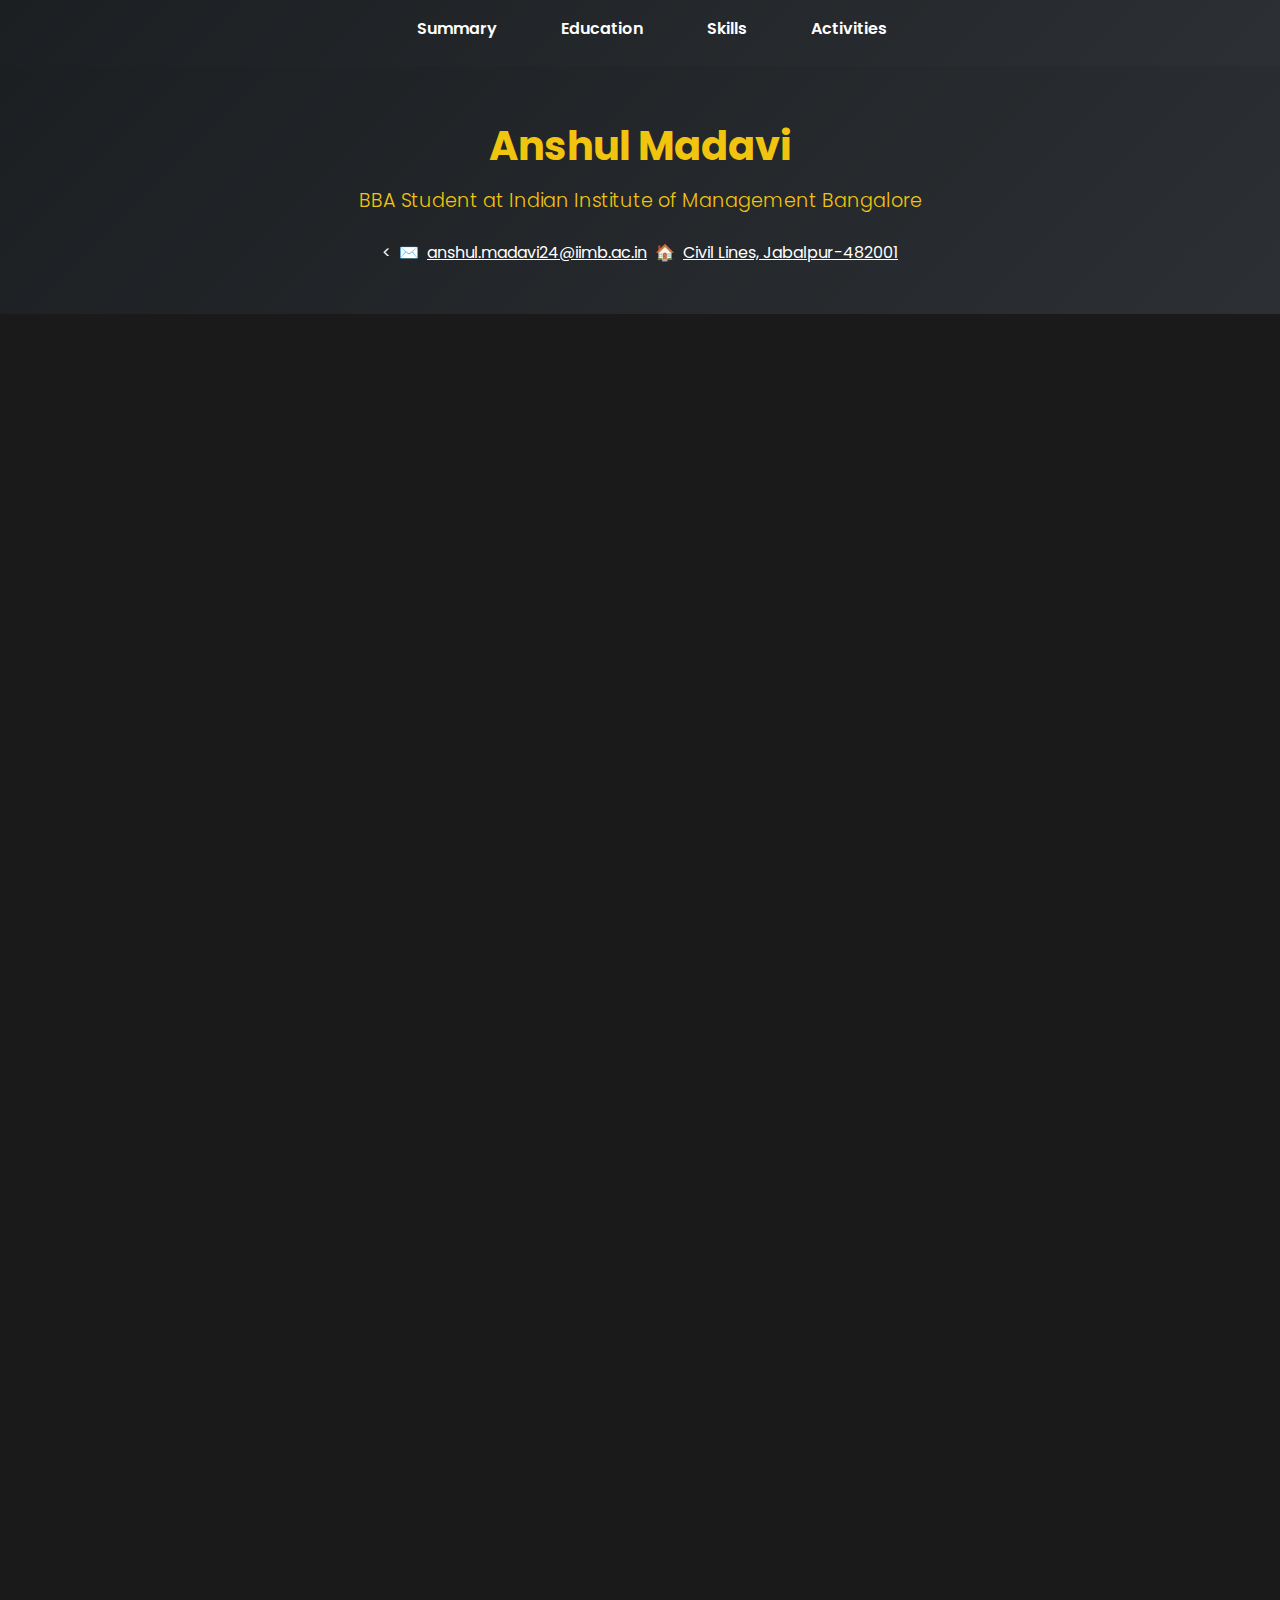
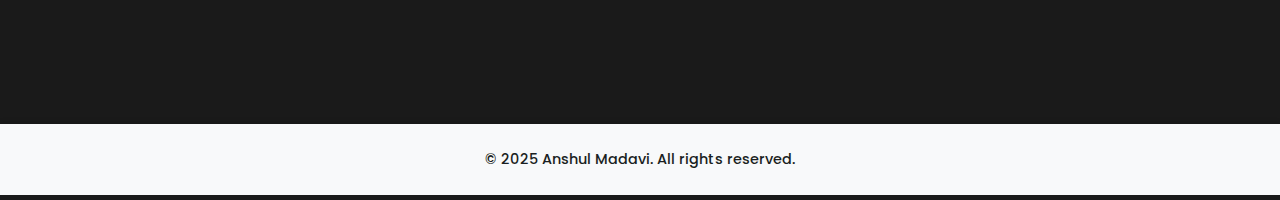
<file: index.html>
<!DOCTYPE html>
<html lang="en">
<head>
  <meta charset="UTF-8" />
  <meta name="viewport" content="width=device-width, initial-scale=1.0"/>
  <title>Anshul Madavi | BBA Student at IIM Bangalore</title>
  <link href="https://fonts.googleapis.com/css2?family=Poppins:wght@300;400;600;700&display=swap" rel="stylesheet"/>
  <link rel="stylesheet" href="styles.css">
  
</head>
<body>

  <nav>
    <ul>
      <li><a href="#summary">Summary</a></li>
      <li><a href="#education">Education</a></li>
      <li><a href="#skills">Skills</a></li>
      <li><a href="#extracurricular">Activities</a></li>
    </ul>
  </nav>

  <header>
    <div class="header-content">
      <h1>Anshul Madavi</h1>
      <p class="tagline">BBA Student at Indian Institute of Management Bangalore</p>
      <div class="contact-info">
    <div class="contact-item">
        <
    <div class="contact-item">
        <span>✉️</span>
        <a href="mailto:anshul.madavi24@iimb.ac.in" style="color: white; text-decoration: underline;">anshul.madavi24@iimb.ac.in</a>
    </div>
    <div class="contact-item">
        <span>🏠</span>
        <a href="https://www.google.com/maps?q=Civil+Lines,+Jabalpur-482001" target="_blank" style="color: white; text-decoration: underline;">
           Civil Lines, Jabalpur-482001
        </a>
    </div>
</div>
  </header>

  <main class="container">
    <section id="summary">
      <h2>Professional Summary</h2>
      <div class="summary">
        <p>First-year BBA student at IIM Bangalore with a strong academic background and demonstrated leadership skills. Passionate about business analytics, financial management, and organizational leadership. Proven ability to manage teams, solve problems creatively, and communicate effectively across diverse groups.</p>
        <p>Seeking opportunities to apply analytical skills and business acumen through internships and academic projects while continuing to develop expertise in business administration.</p>
      </div>
    </section>

    <section id="education">
      <h2>Education</h2>
      <div class="education-item">
        <div class="item-header">
          <span class="item-title">Bachelor of Business Administration (BBA)</span>
          <span class="item-date">2024 - Present</span>
        </div>
        <div class="item-subtitle">Indian Institute of Management Bangalore</div>
      </div>
      <div class="education-item">
        <div class="item-header">
          <span class="item-title">Class XII (CBSE)</span>
          <span class="item-date">2024</span>
        </div>
        <div class="item-subtitle">St. Aloysius Sr. Sec. School, Jabalpur</div>
        <p>Percentage: 78%</p>
      </div>
      <div class="education-item">
        <div class="item-header">
          <span class="item-title">Class X (CBSE)</span>
          <span class="item-date">2022</span>
        </div>
        <div class="item-subtitle">St. Aloysius Sr. Sec. School, Jabalpur</div>
        <p>Percentage: 78.6%</p>
      </div>
    </section>

    <section id="skills">
      <h2>Skills</h2>
      <div class="skills-container">
        <span class="skill">Communication</span>
        <span class="skill">Critical Thinking</span>
        <span class="skill">Adaptability</span>
        <span class="skill">Team Leadership</span>
        <span class="skill">Conflict Resolution</span>
        <span class="skill">Problem Solving</span>
        <span class="skill">Negotiation</span>
        <span class="skill">Business Analysis</span>
      </div>
    </section>

    <section id="extracurricular">
      <h2>Extracurricular Activities</h2>
      <div class="experience-item">
        <div class="item-header">
          <span class="item-title">Sports</span>
          <span class="item-date">2023</span>
        </div>
        <ul>
          <li>Selected in school Handball team</li>
          <li>Active participation in Football, Cricket, and Badminton</li>
        </ul>
      </div>
      <div class="experience-item">
        <div class="item-header">
          <span class="item-title">Music & Arts</span>
          <span class="item-date">2019-2023</span>
        </div>
        <ul>
          <li>Member of school Band</li>
          <li>Winner of School Patriotic Competition</li>
        </ul>
      </div>
      <div class="experience-item">
        <div class="item-header">
          <span class="item-title">Social Impact</span>
          <span class="item-date">2023</span>
        </div>
        <ul>
          <li>Volunteered for school donation drive during Diwali festival</li>
          <li>Collected and distributed essential food items to underprivileged families</li>
        </ul>
      </div>
    </section>
    <section id="languages">
    <h2>Languages</h2>
    <ul>
        <li>Hindi – Native proficiency</li>
        <li>English – Professional proficiency</li>
    </ul>
</section>
<section id="interests">
    <h2>Interests</h2>
    <ul>
        <li>Travelling</li>
        <li>Watching movies and web series</li>
        <li>Chess</li>
        <li>Ad Analysis</li>
    </ul>
</section>
  </main>
  <section id="connect">
    <h2>Let's Connect</h2>
    <form action="https://formspree.io/f/mwkgepgv" method="POST" class="connect-form">
        <div class="form-group">
            <label for="name">Name</label>
            <input type="text" name="name" id="name" required>
        </div>
        <div class="form-group">
            <label for="email">Email</label>
            <input type="email" name="_replyto" id="email" required>
        </div>
        <div class="form-group">
            <label for="phone">Phone Number</label>
            <input type="tel" name="phone" id="phone">
        </div>
        <div class="form-group">
            <label for="message">Message</label>
            <textarea name="message" id="message" rows="5" required></textarea>
        </div>
        <button type="submit" class="submit-btn">Send Message</button>
    </form>
</section>
  <footer>
    <div class="footer-content">
        <p>&copy; 2025 Anshul Madavi. All rights reserved.</p>
    </div>
</footer>
</body>
</html>
</file>
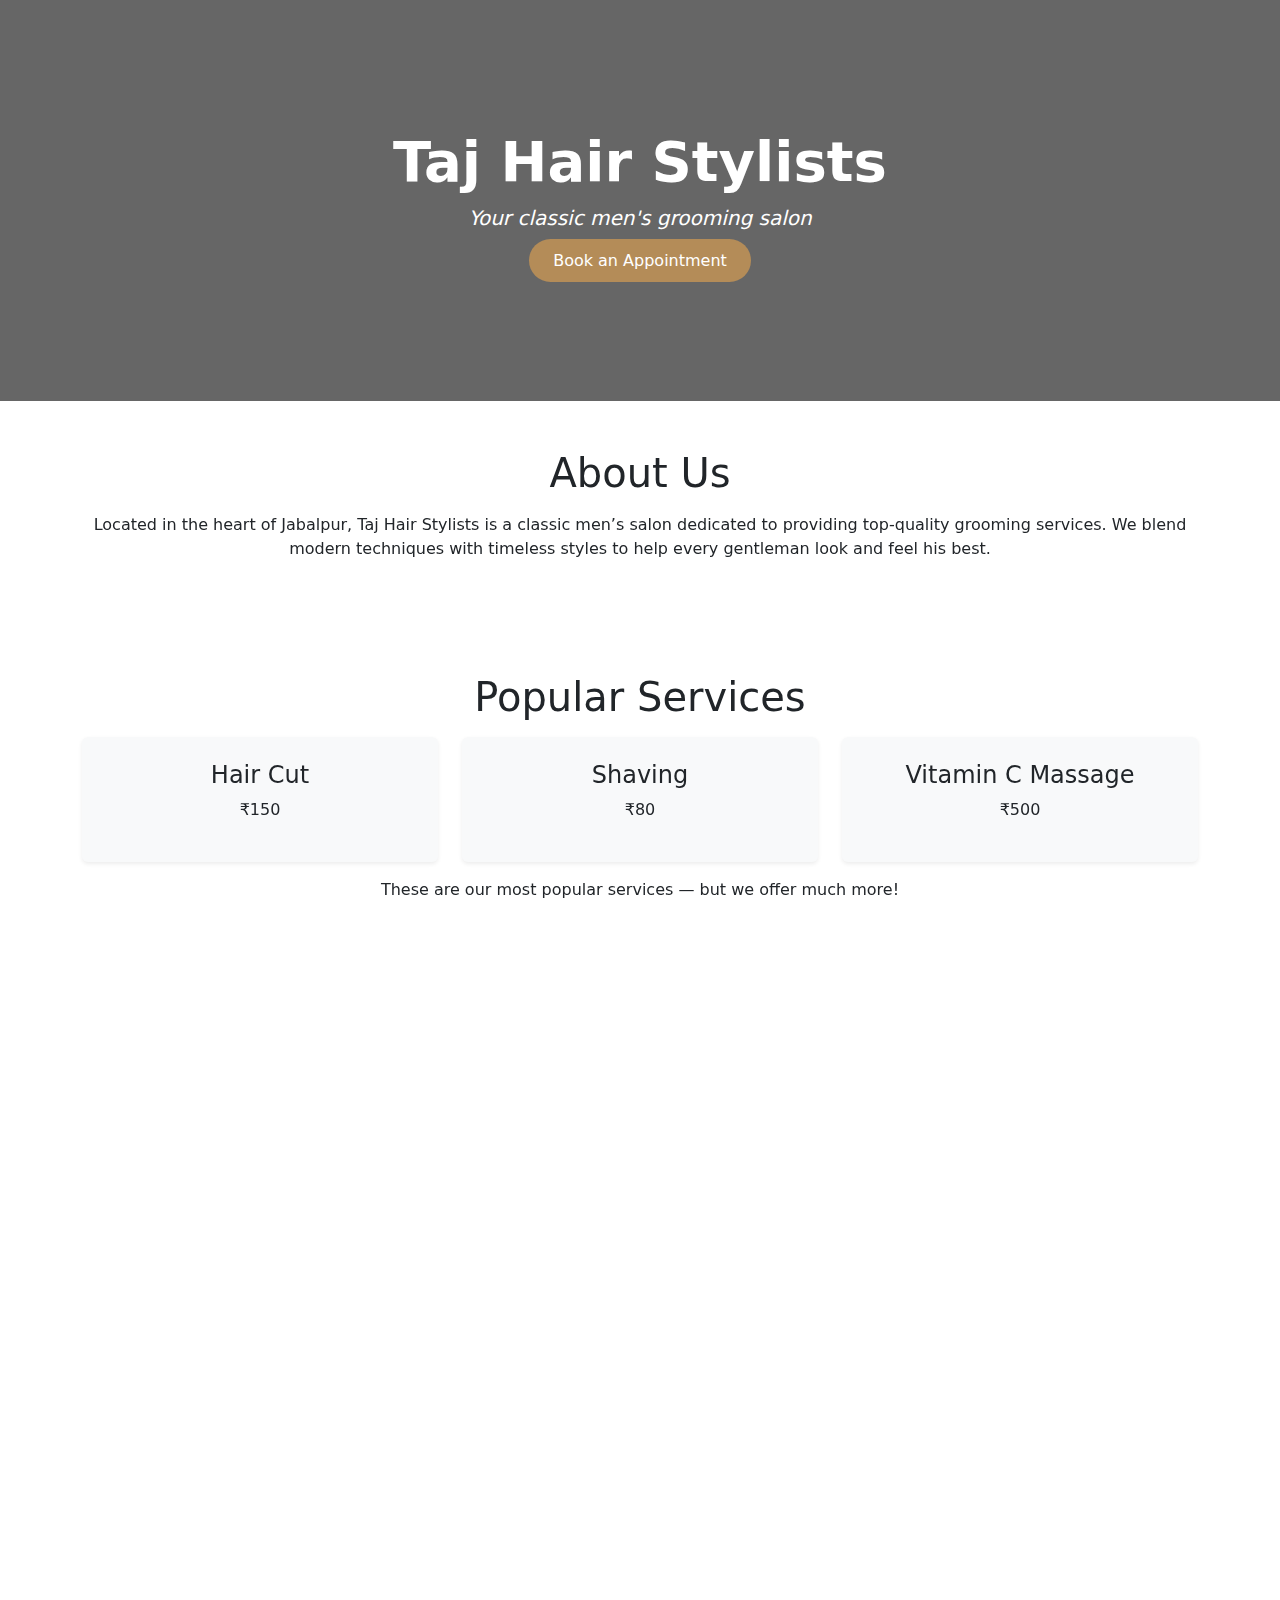
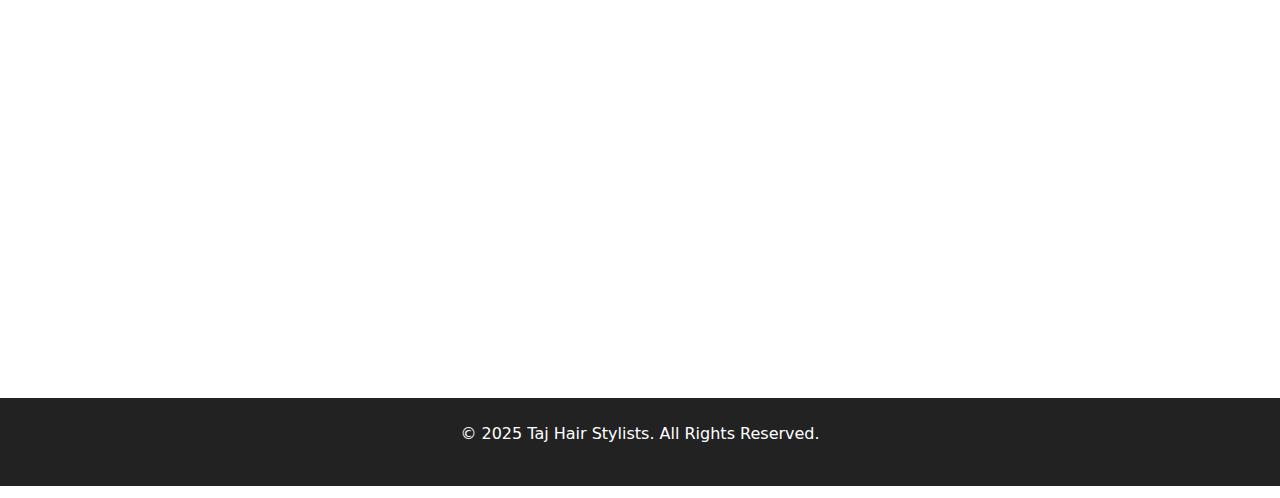
<file: tajindex.html>
<!DOCTYPE html>
<html lang="en">
<head>
  <meta charset="UTF-8" />
  <meta name="viewport" content="width=device-width, initial-scale=1.0" />
  <title>Taj Hair Stylists</title>
  <link href="https://cdn.jsdelivr.net/npm/bootstrap@5.3.0/dist/css/bootstrap.min.css" rel="stylesheet">
  <link href="https://unpkg.com/aos@2.3.1/dist/aos.css" rel="stylesheet">
  <link rel="stylesheet" href="tajstyle.css" />
  </head>
<body>
  <header class="hero">
    <div class="overlay"></div>
    <div class="hero-content">
      <h1 class="display-4 fw-bold">Taj Hair Stylists</h1>
      <p class="lead fst-italic">Your classic men's grooming salon</p>
      <a href="#appointment" class="cta-btn mt-3">Book an Appointment</a>
    </div>
  </header>

  <section class="container py-5" id="about" data-aos="fade-up">
    <h2 class="section-title text-center">About Us</h2>
    <p class="text-center">Located in the heart of Jabalpur, Taj Hair Stylists is a classic men’s salon dedicated to providing top-quality grooming services. We blend modern techniques with timeless styles to help every gentleman look and feel his best.</p>
  </section>

  <section class="container py-5" id="services" data-aos="fade-up">
    <h2 class="section-title text-center">Popular Services</h2>
    <div class="row text-center">
      <div class="col-md-4" data-aos="zoom-in">
        <div class="p-4 service-card bg-light rounded shadow-sm">
          <h4>Hair Cut</h4>
          <p>₹150</p>
        </div>
      </div>
      <div class="col-md-4" data-aos="zoom-in" data-aos-delay="100">
        <div class="p-4 service-card bg-light rounded shadow-sm">
          <h4>Shaving</h4>
          <p>₹80</p>
        </div>
      </div>
      <div class="col-md-4" data-aos="zoom-in" data-aos-delay="200">
        <div class="p-4 service-card bg-light rounded shadow-sm">
          <h4>Vitamin C Massage</h4>
          <p>₹500</p>
        </div>
      </div>
    </div>
    <p class="text-center mt-3">These are our most popular services — but we offer much more!</p>
  </section>

  <section class="container py-5" id="reviews" data-aos="fade-up">
    <h2 class="section-title text-center">Customer Reviews</h2>
    <div class="row">
      <div class="col-md-4">
        <div class="review">
          <strong>Rohit K.</strong>
          <p>Excellent haircut and great vibes. Highly recommend!</p>
        </div>
      </div>
      <div class="col-md-4">
        <div class="review">
          <strong>Akash S.</strong>
          <p>Best shaving experience I’ve had in years. Very hygienic!</p>
        </div>
      </div>
      <div class="col-md-4">
        <div class="review">
          <strong>Vikram M.</strong>
          <p>The Vitamin C massage was relaxing and refreshing.</p>
        </div>
      </div>
    </div>
  </section>

  <section class="container py-5" id="appointment" data-aos="fade-up">
    <h2 class="section-title text-center">Book an Appointment</h2>
    <form class="w-75 mx-auto">
      <div class="row">
        <div class="col-md-6">
          <input type="text" class="form-control" placeholder="Your Name" required>
        </div>
        <div class="col-md-6">
          <input type="tel" class="form-control" placeholder="Phone Number" required>
        </div>
      </div>
      <div class="row">
        <div class="col-md-6">
          <input type="date" class="form-control" required>
        </div>
        <div class="col-md-6">
          <input type="time" class="form-control" required>
        </div>
      </div>
      <div class="mb-3">
        <select class="form-select" required>
          <option value="">Select a Service</option>
          <option>Hair Cut</option>
          <option>Shaving</option>
          <option>Vitamin C Massage</option>
          <option>Other</option>
        </select>
      </div>
      <textarea class="form-control" rows="3" placeholder="Additional Notes (Optional)"></textarea>
      <div class="text-center mt-3">
        <button type="submit" class="cta-btn">Submit Appointment</button>
      </div>
    </form>
  </section>

  <section class="container py-5" id="contact" data-aos="fade-up">
    <h2 class="section-title text-center">Visit Us</h2>
    <p class="text-center">We are open every day from 10 AM to 8 PM</p>
    <p class="text-center">Address: 5X63+VWH, Prestige Town, South Civil Lines, Jabalpur, Madhya Pradesh 482001</p>
    <div class="text-center">
      <a href="https://www.google.com/maps?q=23.162174694652077,79.95487660521758" target="_blank" class="cta-btn">View on Google Maps</a>
    </div>
  </section>

  <footer>
    <p>&copy; 2025 Taj Hair Stylists. All Rights Reserved.</p>
  </footer>

  <script src="https://cdn.jsdelivr.net/npm/bootstrap@5.3.0/dist/js/bootstrap.bundle.min.js"></script>
  <script src="https://unpkg.com/aos@2.3.1/dist/aos.js"></script>
  <script>
    AOS.init();
  </script>
</body>
</html>
</file>
<file: styles.css>
<style>
    :root {
      --primary: #2b5876;
      --secondary: #4e4376;
      --accent: #00d2ff;
      --light: #f8f9fa;
      --dark: #343a40;
      --text: #495057;
    }

    * {
      margin: 0;
      padding: 0;
      box-sizing: border-box;
      scroll-behavior: smooth;
    }

    body {
      font-family: 'Poppins', sans-serif;
      line-height: 1.6;
      color: var(--text);
      background-color: var(--light);
    }

    nav {
      background: linear-gradient(135deg, var(--primary), var(--secondary));
      padding: 1rem 0;
      position: sticky;
      top: 0;
      z-index: 999;
    }

    nav ul {
      list-style: none;
      display: flex;
      justify-content: center;
      gap: 2rem;
    }

    nav ul li a {
      color: white;
      text-decoration: none;
      font-weight: 600;
      padding: 0.5rem 1rem;
      border-radius: 5px;
      transition: background 0.3s;
    }

    nav ul li a:hover {
      background: var(--accent);
    }

    .container {
      max-width: 1200px;
      margin: 0 auto;
      padding: 0 20px;
    }

    header {
      background: linear-gradient(135deg, var(--primary), var(--secondary));
      color: white;
      padding: 3rem 0;
      text-align: center;
      margin-bottom: 2rem;
    }

    .header-content {
      max-width: 800px;
      margin: 0 auto;
    }

    h1 {
      font-size: 2.5rem;
      margin-bottom: 0.5rem;
    }

    .tagline {
      font-size: 1.2rem;
      font-weight: 300;
      margin-bottom: 1.5rem;
    }

    .contact-info {
      display: flex;
      justify-content: center;
      gap: 2rem;
      flex-wrap: wrap;
    }

    .contact-item {
      display: flex;
      align-items: center;
      gap: 0.5rem;
      transition: transform 0.3s;
    }

    .contact-item:hover {
      transform: scale(1.05);
    }

    section {
      margin-bottom: 3rem;
      background: white;
      border-radius: 8px;
      padding: 2rem;
      box-shadow: 0 4px 6px rgba(0, 0, 0, 0.1);
      opacity: 0;
      transform: translateY(30px);
      animation: fadeIn 1s forwards;
    }

    section:nth-of-type(2) { animation-delay: 0.3s; }
    section:nth-of-type(3) { animation-delay: 0.5s; }
    section:nth-of-type(4) { animation-delay: 0.7s; }
    section:nth-of-type(5) { animation-delay: 0.9s; }
    section:nth-of-type(6) { animation-delay: 1.1s; }

    @keyframes fadeIn {
      to {
        opacity: 1;
        transform: translateY(0);
      }
    }

    h2 {
      color: var(--primary);
      margin-bottom: 1.5rem;
      position: relative;
      padding-bottom: 0.5rem;
    }

    h2::after {
      content: '';
      position: absolute;
      bottom: 0;
      left: 0;
      width: 60px;
      height: 3px;
      background: var(--accent);
    }

    .summary {
      font-size: 1.1rem;
      line-height: 1.8;
    }

    .education-item, .experience-item {
      margin-bottom: 1.5rem;
      padding-bottom: 1.5rem;
      border-bottom: 1px solid #eee;
    }

    .education-item:last-child, .experience-item:last-child {
      border-bottom: none;
      margin-bottom: 0;
      padding-bottom: 0;
    }

    .item-header {
      display: flex;
      justify-content: space-between;
      margin-bottom: 0.5rem;
      flex-wrap: wrap;
    }

    .item-title {
      font-weight: 600;
      color: var(--dark);
    }

    .item-date {
      color: #6c757d;
    }

    .item-subtitle {
      font-style: italic;
      margin-bottom: 0.5rem;
    }

    .skills-container {
      display: flex;
      flex-wrap: wrap;
      gap: 0.8rem;
    }

    .skill {
      background: linear-gradient(to right, var(--primary), var(--secondary));
      color: white;
      padding: 0.5rem 1rem;
      border-radius: 20px;
      font-size: 0.9rem;
      transition: transform 0.3s ease;
    }

    .skill:hover {
      transform: scale(1.1);
    }

    ul {
      padding-left: 1.5rem;
    }

    li {
      margin-bottom: 0.5rem;
    }

    footer {
      text-align: center;
      padding: 1rem 0;
      background: var(--dark);
      color: white;
      font-size: 0.9rem;
    }

    @media (max-width: 768px) {
      h1 {
        font-size: 2rem;
      }

      .tagline {
        font-size: 1rem;
      }

      .contact-info {
        flex-direction: column;
        align-items: center;
        gap: 0.5rem;
      }

      .item-header {
        flex-direction: column;
      }

      .item-date {
        margin-top: 0.3rem;
      }

      nav ul {
        flex-direction: column;
        gap: 1rem;
      }
    }
    #connect {
    margin-bottom: 3rem;
    background: white;
    border-radius: 8px;
    padding: 2rem;
    box-shadow: 0 4px 6px rgba(0, 0, 0, 0.1);
}

.connect-form {
    display: flex;
    flex-direction: column;
    gap: 1.2rem;
}

.form-group {
    display: flex;
    flex-direction: column;
}

.form-group label {
    margin-bottom: 0.4rem;
    font-weight: 500;
    color: var(--dark);
}

.form-group input,
.form-group textarea {
    padding: 0.8rem;
    border: 1px solid #ccc;
    border-radius: 6px;
    font-size: 1rem;
}

.submit-btn {
    align-self: flex-start;
    background: linear-gradient(to right, var(--primary), var(--secondary));
    color: white;
    padding: 0.7rem 1.5rem;
    border: none;
    border-radius: 20px;
    font-size: 1rem;
    cursor: pointer;
    transition: background 0.3s ease;
}

.submit-btn:hover {
    background: linear-gradient(to right, var(--secondary), var(--primary));
}
:root {
    --primary: #1b1f22;     /* Gotham Black */
    --secondary: #2c2f33;   /* Dark Gray */
    --accent: #f1c40f;      /* Batman Yellow */
    --light: #1a1a1a;       /* Background Dark */
    --dark: #f8f9fa;        /* White-ish Text */
    --text: #dcdcdc;        /* Muted Text */
}

* {
    margin: 0;
    padding: 0;
    box-sizing: border-box;
}

body {
    font-family: 'Poppins', sans-serif;
    line-height: 1.6;
    color: var(--text);
    background-color: var(--light);
}

.container {
    max-width: 1200px;
    margin: 0 auto;
    padding: 0 20px;
}

header {
    background: linear-gradient(135deg, var(--primary), var(--secondary));
    color: var(--accent);
    padding: 3rem 0;
    text-align: center;
    margin-bottom: 2rem;
}

.header-content {
    max-width: 800px;
    margin: 0 auto;
}

h1 {
    font-size: 2.5rem;
    margin-bottom: 0.5rem;
    color: var(--accent);
}

.tagline {
    font-size: 1.2rem;
    font-weight: 300;
    margin-bottom: 1.5rem;
}

.contact-info {
    display: flex;
    justify-content: center;
    gap: 2rem;
    flex-wrap: wrap;
    color: var(--dark);
}

.contact-item a {
    color: var(--accent);
    text-decoration: none;
}

section {
    margin-bottom: 3rem;
    background: var(--primary);
    border-radius: 8px;
    padding: 2rem;
    box-shadow: 0 4px 12px rgba(0, 0, 0, 0.3);
}

h2 {
    color: var(--accent);
    margin-bottom: 1.5rem;
    position: relative;
    padding-bottom: 0.5rem;
}

h2::after {
    content: '';
    position: absolute;
    bottom: 0;
    left: 0;
    width: 60px;
    height: 3px;
    background: var(--accent);
}

.summary {
    font-size: 1.1rem;
    line-height: 1.8;
}

.education-item, .experience-item {
    margin-bottom: 1.5rem;
    padding-bottom: 1.5rem;
    border-bottom: 1px solid #333;
}

.education-item:last-child, .experience-item:last-child {
    border-bottom: none;
    margin-bottom: 0;
    padding-bottom: 0;
}

.item-header {
    display: flex;
    justify-content: space-between;
    margin-bottom: 0.5rem;
    flex-wrap: wrap;
}

.item-title {
    font-weight: 600;
    color: var(--accent);
}

.item-date {
    color: #aaa;
}

.item-subtitle {
    font-style: italic;
    margin-bottom: 0.5rem;
}

.skills-container {
    display: flex;
    flex-wrap: wrap;
    gap: 0.8rem;
}

.skill {
    background: var(--accent);
    color: var(--primary);
    padding: 0.5rem 1rem;
    border-radius: 20px;
    font-size: 0.9rem;
    font-weight: bold;
}

ul {
    padding-left: 1.5rem;
}

li {
    margin-bottom: 0.5rem;
}

#connect {
    background: var(--secondary);
}

.connect-form {
    display: flex;
    flex-direction: column;
    gap: 1.2rem;
}

.form-group {
    display: flex;
    flex-direction: column;
}

.form-group label {
    margin-bottom: 0.4rem;
    font-weight: 500;
    color: var(--dark);
}

.form-group input,
.form-group textarea {
    padding: 0.8rem;
    border: 1px solid #666;
    border-radius: 6px;
    background-color: #111;
    color: var(--dark);
    font-size: 1rem;
}

.submit-btn {
    align-self: flex-start;
    background: var(--accent);
    color: var(--primary);
    padding: 0.7rem 1.5rem;
    border: none;
    border-radius: 20px;
    font-size: 1rem;
    font-weight: bold;
    cursor: pointer;
    transition: background 0.3s ease;
}

.submit-btn:hover {
    background: #ffdc00;
}

@media (max-width: 768px) {
    h1 {
        font-size: 2rem;
    }
    
    .tagline {
        font-size: 1rem;
    }
    
    .contact-info {
        flex-direction: column;
        align-items: center;
        gap: 0.5rem;
    }
    
    .item-header {
        flex-direction: column;
    }
    
    .item-date {
        margin-top: 0.3rem;
    }
}
footer {
    background-color: #f8f9fa;
    color: #1b1f22; /* Gotham black for text contrast */
    padding: 1.5rem 0;
    text-align: center;
    font-weight: 500;
    box-shadow: 0 -2px 5px rgba(0, 0, 0, 0.1);
}

.footer-content {
    max-width: 1200px;
    margin: 0 auto;
    padding: 0 20px;
}



  </style>
</file>
<file: tajstyle.css>
<style>
    body {
      font-family: 'Georgia', serif;
      background-color: #f8f4f0;
      color: #333;
    }
    header.hero {
      background: url('https://images.unsplash.com/photo-1613553487870-6f8c2d211ecb') center/cover no-repeat;
      position: relative;
      padding: 8rem 2rem;
      color: white;
      text-align: center;
    }
    .hero .overlay {
      position: absolute;
      top: 0; left: 0;
      width: 100%; height: 100%;
      background: rgba(0, 0, 0, 0.6);
      z-index: 1;
    }
    .hero-content {
      position: relative;
      z-index: 2;
    }
    .section-title {
      font-size: 2.5rem;
      margin-bottom: 1rem;
    }
    .service-card {
      transition: transform 0.3s ease-in-out;
    }
    .service-card:hover {
      transform: scale(1.05);
    }
    .cta-btn {
      background-color: #b48c58;
      border: none;
      padding: 0.75rem 1.5rem;
      color: white;
      border-radius: 30px;
      text-decoration: none;
    }
    .review {
      background-color: #fff3e0;
      padding: 1rem;
      border-radius: 10px;
      margin-bottom: 1rem;
    }
    footer {
      background-color: #222;
      color: white;
      padding: 1.5rem 0;
      text-align: center;
    }
    form input, form textarea, form select {
      margin-bottom: 1rem;
    }
  </style>
</file>
